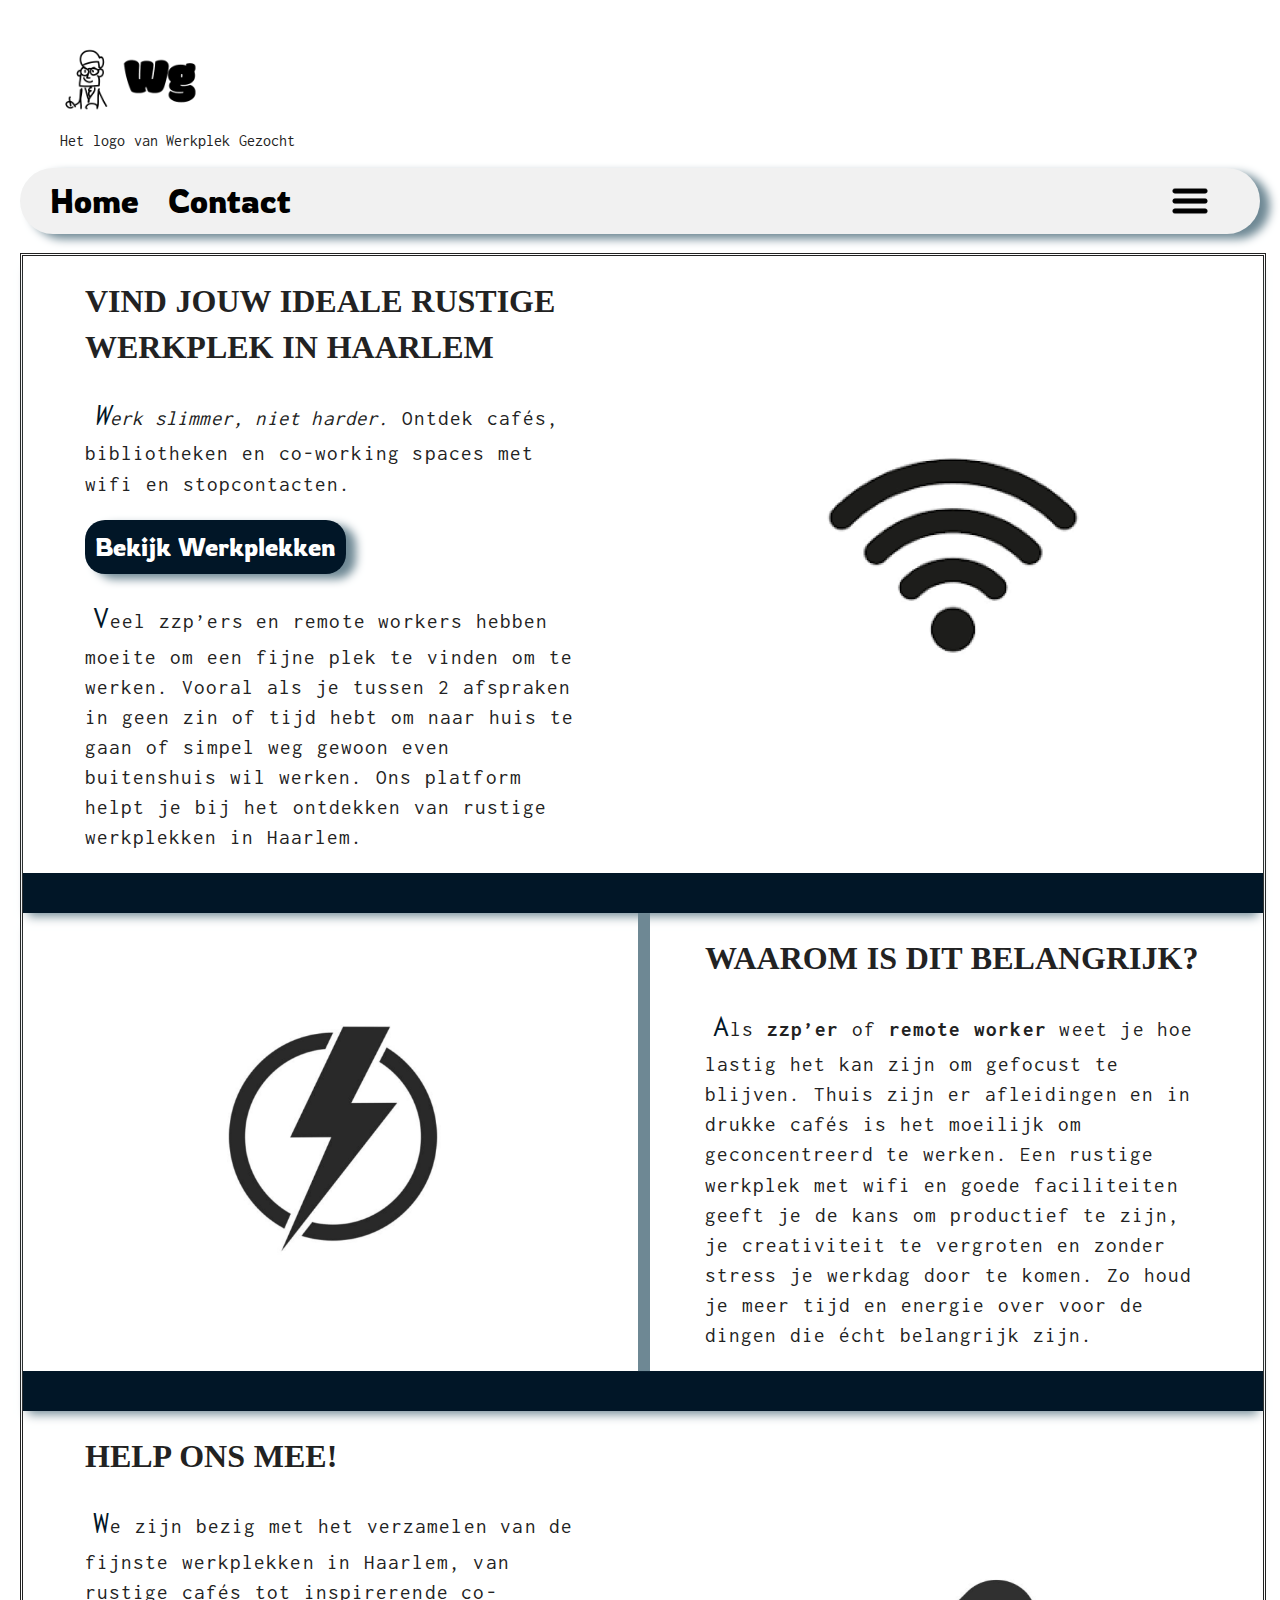
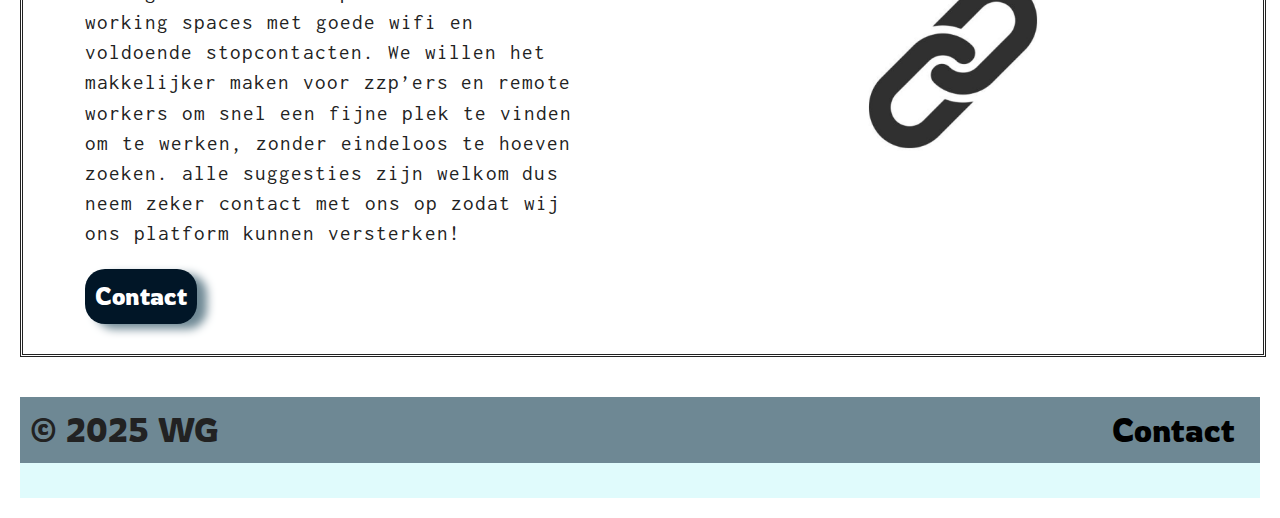
<file: assessment2324/index.html>
<!doctype html>
<html lang="nl">
<head>
  <meta charset="utf-8">
  <meta name="viewport" content="width=device-width, initial-scale=1">
  <title>Werkplek Gezocht HA</title>
  <link rel="icon" href="img/favicon.png">
  <link rel="preconnect" href="https://fonts.gstatic.com" crossorigin>
  <link href="https://fonts.googleapis.com/css2?family=Inconsolata&family=Permanent+Marker&family=Rowdies:wght@400;700&display=swap" rel="stylesheet">
  <link rel="stylesheet" type="text/css" href="css/style.css">
  <meta name="author" content="Kyano Hendriks">
  <meta name="description" content="Vind rustige werkplekken in Haarlem met wifi, stopcontacten en sfeer. Voor zzp'ers en remote workers.">
  <meta name="keywords" content="werkplek, Haarlem, zzp, wifi, coworking">

</head>
<body>
  <figure id="hp">
  <img src="img/Home.png" alt="Homepagina icoon" class="logo" title="Homepagina">
  <figcaption>Het logo van Werkplek Gezocht</figcaption>
</figure>

  <header>
    <nav>
    <a href="index.html"><img id="hd" class="logoP" alt="Homepagina icoon" src="img/Home.png" title="Homepagina"></img></a>
    <a id="hp" href="index.html">Home</a>
    <a id="hp" href="contact.html">Contact</a>
    </nav>
      <button onclick="showmenu()" id="navbutton">
        <img class="menubutton" src="img/hamburger.png" alt="Menu" title="Menu">
      </button>

  </header>

    <ul id="menu" class="menu">
      <li id="hd"><a href="index.html">Home</a></li>
      <li><a href="wvlw.html">Werkplekken voor laptop en wifi</a></li>
      <li><a href="wmza.html">Werkplekken met andere zzp'ers</a></li>
      <li><a href="wmv.html">Werkplekken met voorzieningen</a></li>
      <li><a href="zegwv.html">Zelf een goede werkplek vinden</a></li>
      <li id="hd"><a href="contact.html">Contact</a></li>
    </ul>
     <ul id="menu2" class="menu">
      <li><a href="wvlw.html">Werkplekken voor laptop en wifi</a></li>
      <li><a href="wmza.html">Werkplekken met andere zzp'ers</a></li>
      <li><a href="wmv.html">Werkplekken met voorzieningen</a></li>
    </ul>

  <main role="main">
    <section class="borderbottom">
    <article><h1>Vind jouw ideale rustige werkplek in Haarlem</h1> <p><em>Werk slimmer, niet harder.</em> Ontdek cafés, bibliotheken en co-working spaces met wifi en stopcontacten.</p> <button id="werkbutton" class="homepagebuttons" onclick="showmenu2()">Bekijk Werkplekken</button> <p>Veel zzp’ers en remote workers hebben moeite om een fijne plek te vinden om te werken. Vooral als je tussen 2 afspraken in geen zin of tijd hebt om naar huis te gaan of simpel weg gewoon even buitenshuis wil werken. Ons platform helpt je bij het ontdekken van rustige werkplekken in Haarlem.</p></article>
    <section id="hd" class="borderbottom"></section>
    <aside><img src="img/img1.png" alt="Wifi img" class="images" title="IMG1"></aside>
    </section>

    <section class="borderbottom"id="Sline">
    <aside id="hp"><img src="img/img2.png" alt="Stroom img" class="images" title="IMG2"></aside>
    
    <article><h1>waarom is dit belangrijk?</h1><p>Als <strong>zzp’er</strong> of <strong>remote worker</strong> weet je hoe lastig het kan zijn om gefocust te blijven. Thuis zijn er afleidingen en in drukke cafés is het moeilijk om geconcentreerd te werken. Een rustige werkplek met wifi en goede faciliteiten geeft je de kans om productief te zijn, je creativiteit te vergroten en zonder stress je werkdag door te komen. Zo houd je meer tijd en energie over voor de dingen die écht belangrijk zijn.</p> </article>
    <section id="hd" class="borderbottom"></section>
    <aside id="hd"><img src="img/img2.png" alt="Stroom img" class="images" title="IMG2"></aside>
    </section>
    <section>
    <article><h1>Help ons mee!</h1><p> We zijn bezig met het verzamelen van de fijnste werkplekken in Haarlem, van rustige cafés tot inspirerende co-working spaces met goede wifi en voldoende stopcontacten. We willen het makkelijker maken voor zzp’ers en remote workers om snel een fijne plek te vinden om te werken, zonder eindeloos te hoeven zoeken. alle suggesties zijn welkom dus neem zeker contact met ons op zodat wij ons platform kunnen versterken!</p> <a href="contact.html" ><button class="homepagebuttons">Contact</button></a> </article>
    <aside id="hp"><img src="img/img3.png" alt="Connect img" class="images" title="IMG3"></aside>
    </section>
    
  </main>

  <footer>
    <a>&copy; 2025 WG </a>
    <a id="hp" href="contact.html" class="contactfooter">Contact</a>
  </footer>
</body>
</html>

<script>
  const menu = document.getElementById('menu');
  const menu2 = document.getElementById('menu2');
  
  function showmenu() { 
    menu.classList.toggle('visible'); 
    menu2.classList.remove('visible');
  }
  function showmenu2() {
     menu.classList.remove('visible'); 
    menu2.classList.toggle('visible'); 
  }

   document.addEventListener('click', function(event) {
    const click = navbutton.contains(event.target);
    const click2 = werkbutton.contains(event.target);

    if (!click) {
      menu.classList.remove('visible');
      
    }
    if (!click2) {
      menu2.classList.remove('visible');
    }
  });
</script>
</file>
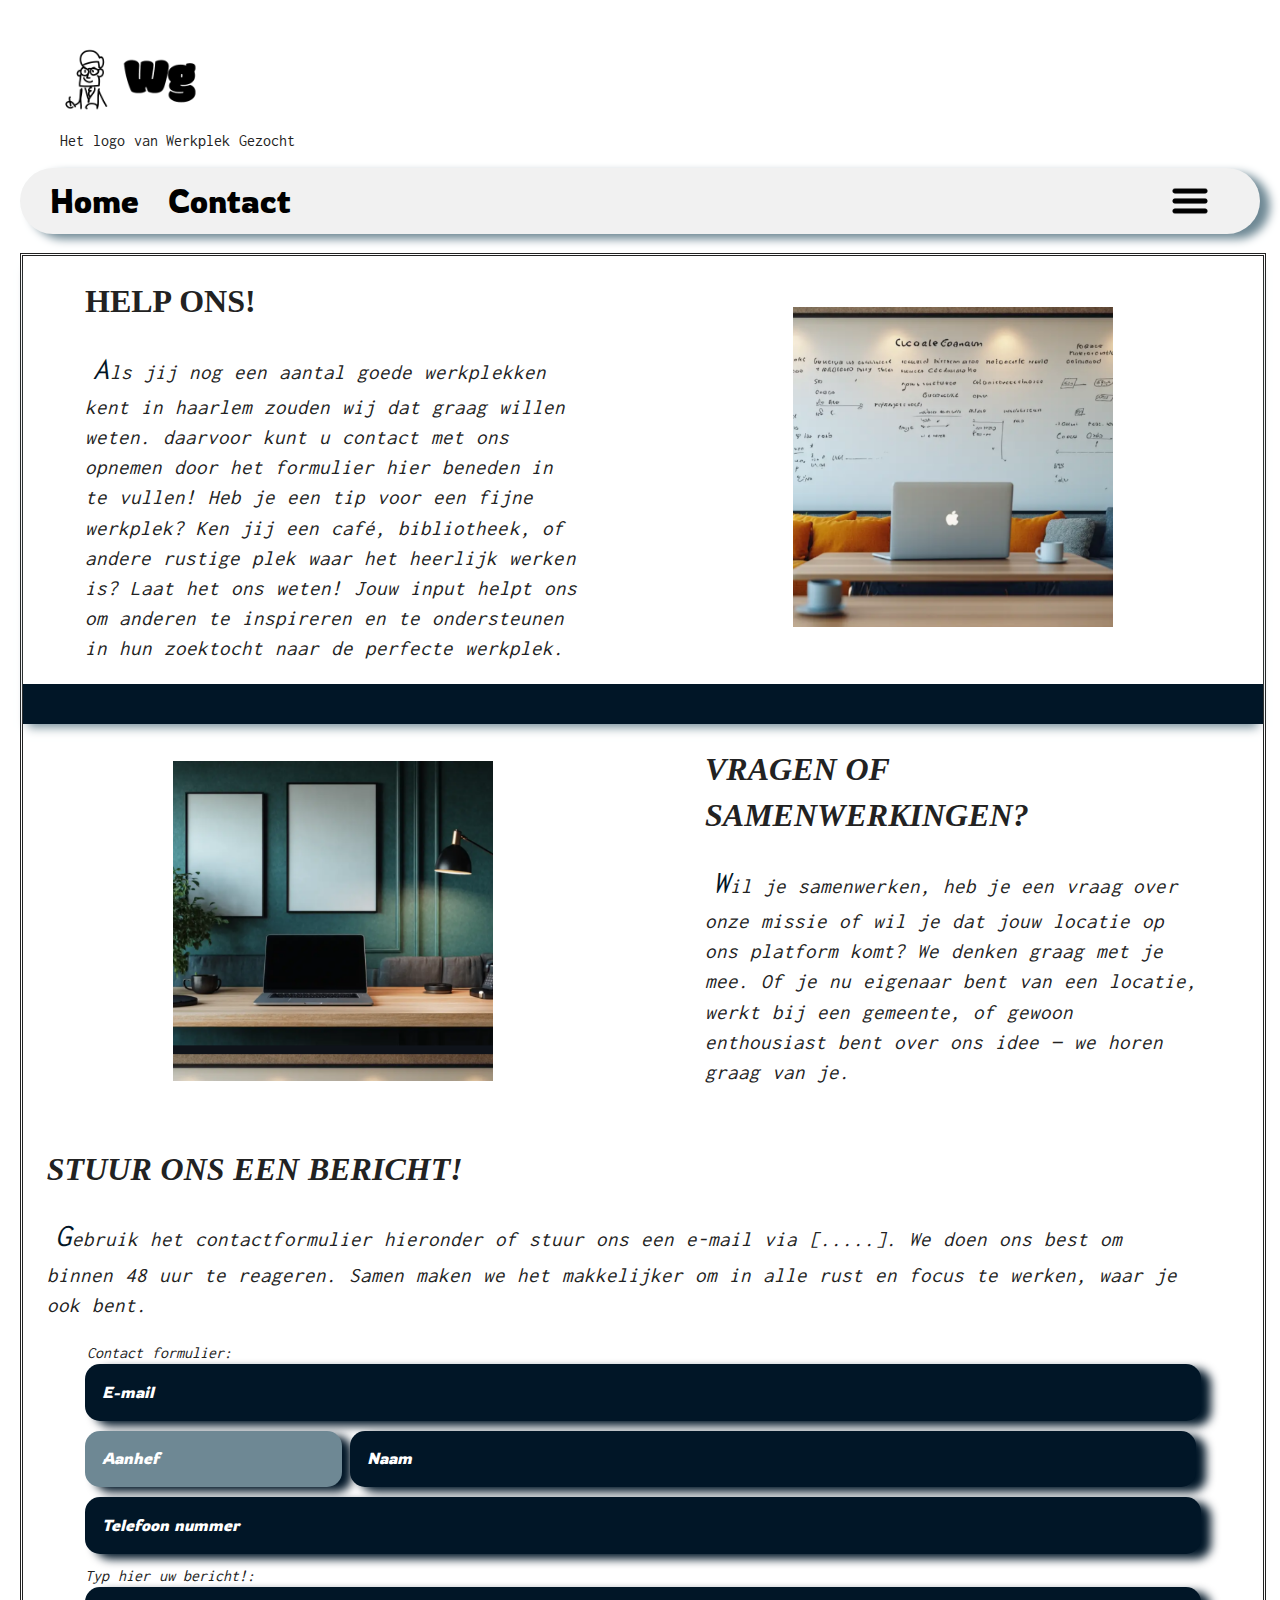
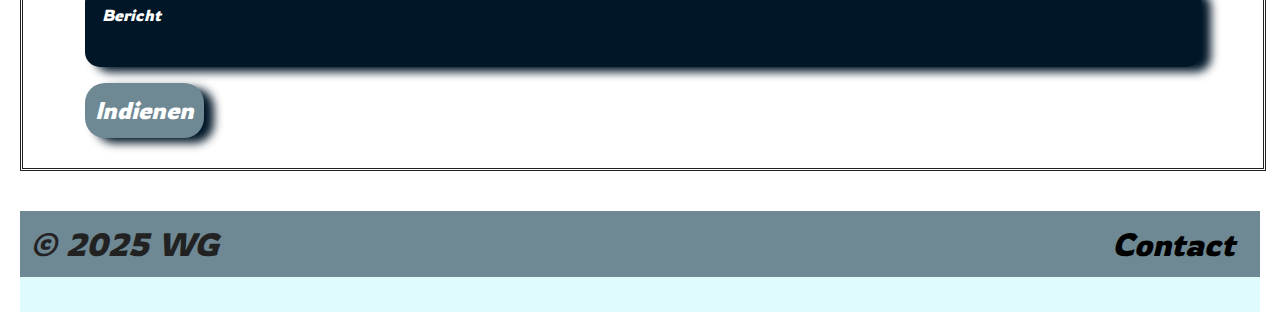
<file: assessment2324/contact.html>
<!doctype html>
<html lang="nl">
<head>
  <meta charset="utf-8">
  <meta name="viewport" content="width=device-width, initial-scale=1">
  <title>Werkplek Gezocht HA</title>
  <link rel="icon" href="img/favicon.png">
  <link rel="preconnect" href="https://fonts.gstatic.com" crossorigin>
  <link href="https://fonts.googleapis.com/css2?family=Inconsolata&family=Permanent+Marker&family=Rowdies:wght@400;700&display=swap" rel="stylesheet">
  <link rel="stylesheet" type="text/css" href="css/style.css">
  <meta name="author" content="Kyano Hendriks">
  <meta name="description" content="Vind rustige werkplekken in Haarlem met wifi, stopcontacten en sfeer. Voor zzp'ers en remote workers.">
  <meta name="keywords" content="werkplek, Haarlem, zzp, wifi, coworking">

</head>
<body>
  <figure id="hp">
  <img src="img/Home.png" alt="Homepagina icoon" class="logo" title="Homepagina">
  <figcaption>Het logo van Werkplek Gezocht</figcaption>
</figure>

  <header>
    <nav>
    <a href="index.html"><img id="hd" class="logoP" alt="Homepagina icoon" src="img/Home.png" title="Homepagina"></img></a>
    <a id="hp" href="index.html">Home</a>
    <a id="hp" href="contact.html">Contact</a>
    </nav>
      <button onclick="showmenu()" id="navbutton">
        <img class="menubutton" src="img/hamburger.png" alt="Menu" title="Menu">
      </button>

  </header>

     <ul id="menu" class="menu">
      <li id="hd"><a href="index.html">Home</a></li>
      <li><a href="wvlw.html">Werkplekken voor laptop en wifi</a></li>
      <li><a href="wmza.html">Werkplekken met andere zzp'ers</a></li>
      <li><a href="wmv.html">Werkplekken met voorzieningen</a></li>
      <li><a href="zegwv.html">Zelf een goede werkplek vinden</a></li>
      <li id="hd"><a href="contact.html">Contact</a></li>
    </ul>

  <main role="main">
    <section class="borderbottom">
    <article><h1>Help ons!</h1> <p><em>Als jij nog een aantal goede werkplekken kent in haarlem zouden wij dat graag willen weten. daarvoor kunt u contact met ons opnemen door het formulier hier beneden in te vullen! Heb je een tip voor een fijne werkplek? Ken jij een café, bibliotheek, of andere rustige plek waar het heerlijk werken is? Laat het ons weten! Jouw input helpt ons om anderen te inspireren en te ondersteunen in hun zoektocht naar de perfecte werkplek.</p></article>
    <section id="hd" class="borderbottom"></section>
    <aside id="hp"><img src="img/img4.png" alt="Laptop img1" class="images" title="IMG4"></aside>
    </section>

    <section>
    <aside id="hp"><img src="img/img5.png" alt="laptop img2" class="images" title="IMG5"></aside>
    
    <article><h1>Vragen of samenwerkingen?</h1><p>Wil je samenwerken, heb je een vraag over onze missie of wil je dat jouw locatie op ons platform komt? We denken graag met je mee. Of je nu eigenaar bent van een locatie, werkt bij een gemeente, of gewoon enthousiast bent over ons idee — we horen graag van je.</p> </article>
    <section id="hd" class="borderbottom"></section>
    <aside id="hd"><img src="img/img5.png" alt="Stroom img" class="images" title="IMG2"></aside>
    </section>
    <section id="nogrid">
    <article class="form" id="nogrid"><h1>Stuur ons een bericht!</h1><p> Gebruik het contactformulier hieronder of stuur ons een e-mail via [.....]. We doen ons best om binnen 48 uur te reageren. Samen maken we het makkelijker om in alle rust en focus te werken, waar je ook bent.</article>
    </section>
     <form>
      <legend>Contact formulier:</legend>
      <input type="email" name="email" placeholder="E-mail"  id="">
      <input id="aanhef" type="text" name="aanhef" placeholder="Aanhef">
      <input class="naaminput" type="text" name="naam" placeholder="Naam" id="naam">
      <input type="number" name="nummer" placeholder="Telefoon nummer">
      <label for="bericht">Typ hier uw bericht!:</label><br>
      <textarea type="text" name="bericht" placeholder="Bericht" id="bericht"></textarea>
      <button class="indienen" type="submit">Indienen</button>
     </form>
    
  </main>

  <footer>
    <a>&copy; 2025 WG </a>
    <a id="hp" href="contact.html" class="contactfooter">Contact</a>
  </footer>
</body>
</html>

<script>
  const menu = document.getElementById('menu');
  const menu2 = document.getElementById('menu2');
  
  function showmenu() { 
    menu.classList.toggle('visible'); 
    menu2.classList.remove('visible');
  }
  function showmenu2() {
     menu.classList.remove('visible'); 
    menu2.classList.toggle('visible'); 
  }

   document.addEventListener('click', function(event) {
    const click = navbutton.contains(event.target);
    const click2 = werkbutton.contains(event.target);

    if (!click) {
      menu.classList.remove('visible');
      
    }
    if (!click2) {
      menu2.classList.remove('visible');
    }
  });
</script>
</file>
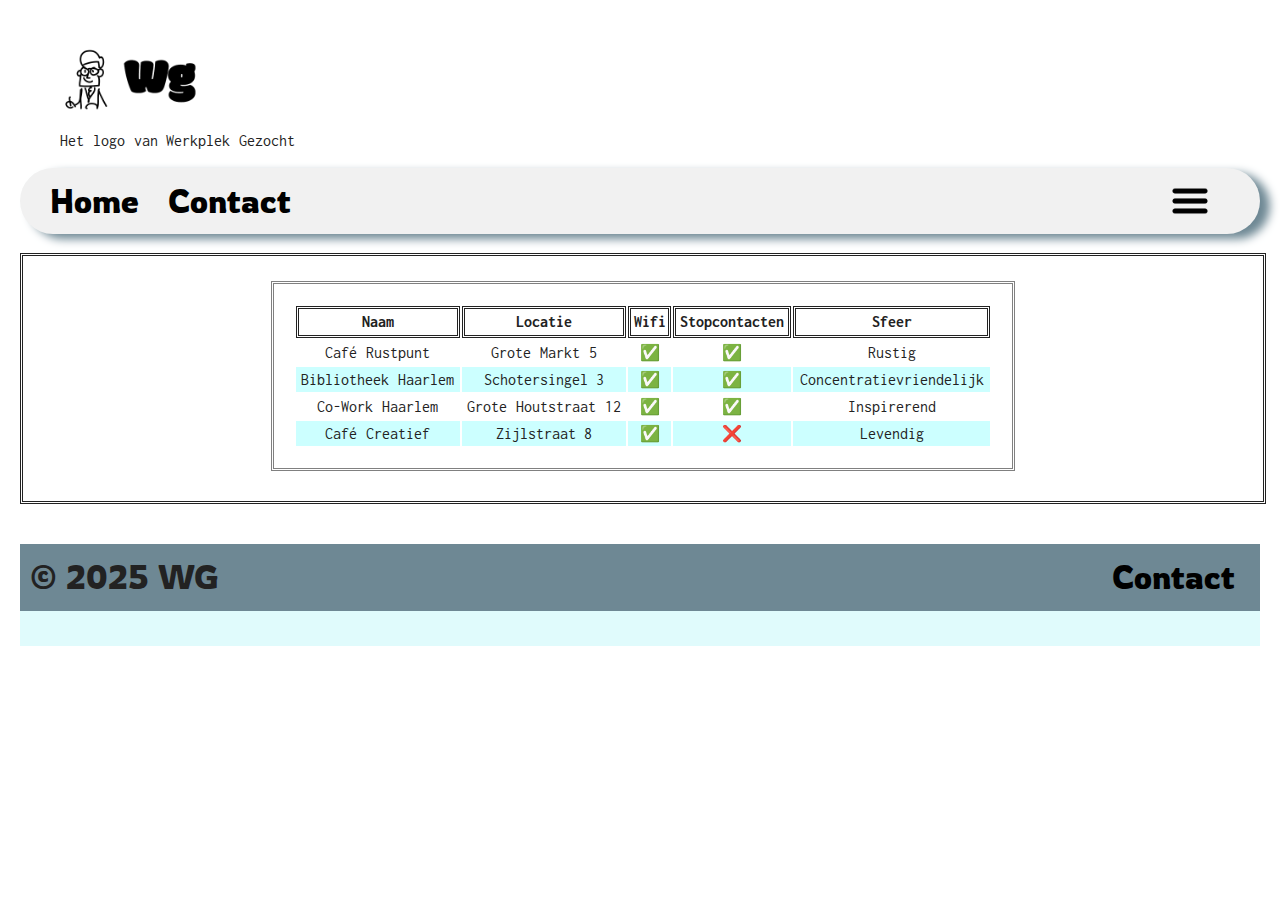
<file: assessment2324/tabel.html>
<!doctype html>
<html lang="nl">
<head>
  <meta charset="utf-8">
  <meta name="viewport" content="width=device-width, initial-scale=1">
  <title>Werkplek Gezocht HA</title>
  <link rel="icon" href="img/favicon.png">
  <link rel="preconnect" href="https://fonts.gstatic.com" crossorigin>
  <link href="https://fonts.googleapis.com/css2?family=Inconsolata&family=Permanent+Marker&family=Rowdies:wght@400;700&display=swap" rel="stylesheet">
  <link rel="stylesheet" type="text/css" href="css/style.css">
  <meta name="author" content="Kyano Hendriks">
  <meta name="description" content="Vind rustige werkplekken in Haarlem met wifi, stopcontacten en sfeer. Voor zzp'ers en remote workers.">
  <meta name="keywords" content="werkplek, Haarlem, zzp, wifi, coworking">

</head>
<body>
  <figure id="hp">
  <img src="img/Home.png" alt="Homepagina icoon" class="logo" title="Homepagina">
  <figcaption>Het logo van Werkplek Gezocht</figcaption>
</figure>

  <header>
    <nav>
    <a href=""><img id="hd" class="logoP" alt="Homepagina icoon" src="img/Home.png" title="Homepagina"></img></a>
    <a id="hp" href="">Home</a>
    <a id="hp" href="">Contact</a>
    </nav>
      <button onclick="showmenu()" id="navbutton">
        <img class="menubutton" src="img/hamburger.png" alt="Menu" title="Menu">
      </button>

  </header>


  <main role="main">
    <table>
    <thead>
      <tr>
        <th>Naam</th>
        <th>Locatie</th>
        <th>Wifi</th>
        <th>Stopcontacten</th>
        <th>Sfeer</th>
      </tr>
    </thead>
    <tbody>
      <tr>
        <td>Café Rustpunt</td>
        <td>Grote Markt 5</td>
        <td>✅</td>
        <td>✅</td>
        <td>Rustig</td>
      </tr>
      <tr>
        <td>Bibliotheek Haarlem</td>
        <td>Schotersingel 3</td>
        <td>✅</td>
        <td>✅</td>
        <td>Concentratievriendelijk</td>
      </tr>
      <tr>
        <td>Co-Work Haarlem</td>
        <td>Grote Houtstraat 12</td>
        <td>✅</td>
        <td>✅</td>
        <td>Inspirerend</td>
      </tr>
      <tr>
        <td>Café Creatief</td>
        <td>Zijlstraat 8</td>
        <td>✅</td>
        <td>❌</td>
        <td>Levendig</td>
      </tr>
      </tbody>
      </table>
  </main>

  <footer>
    <a>&copy; 2025 WG </a>
    <a id="hp" href="" class="contactfooter">Contact</a>
  </footer>
</body>
</html>
</file>
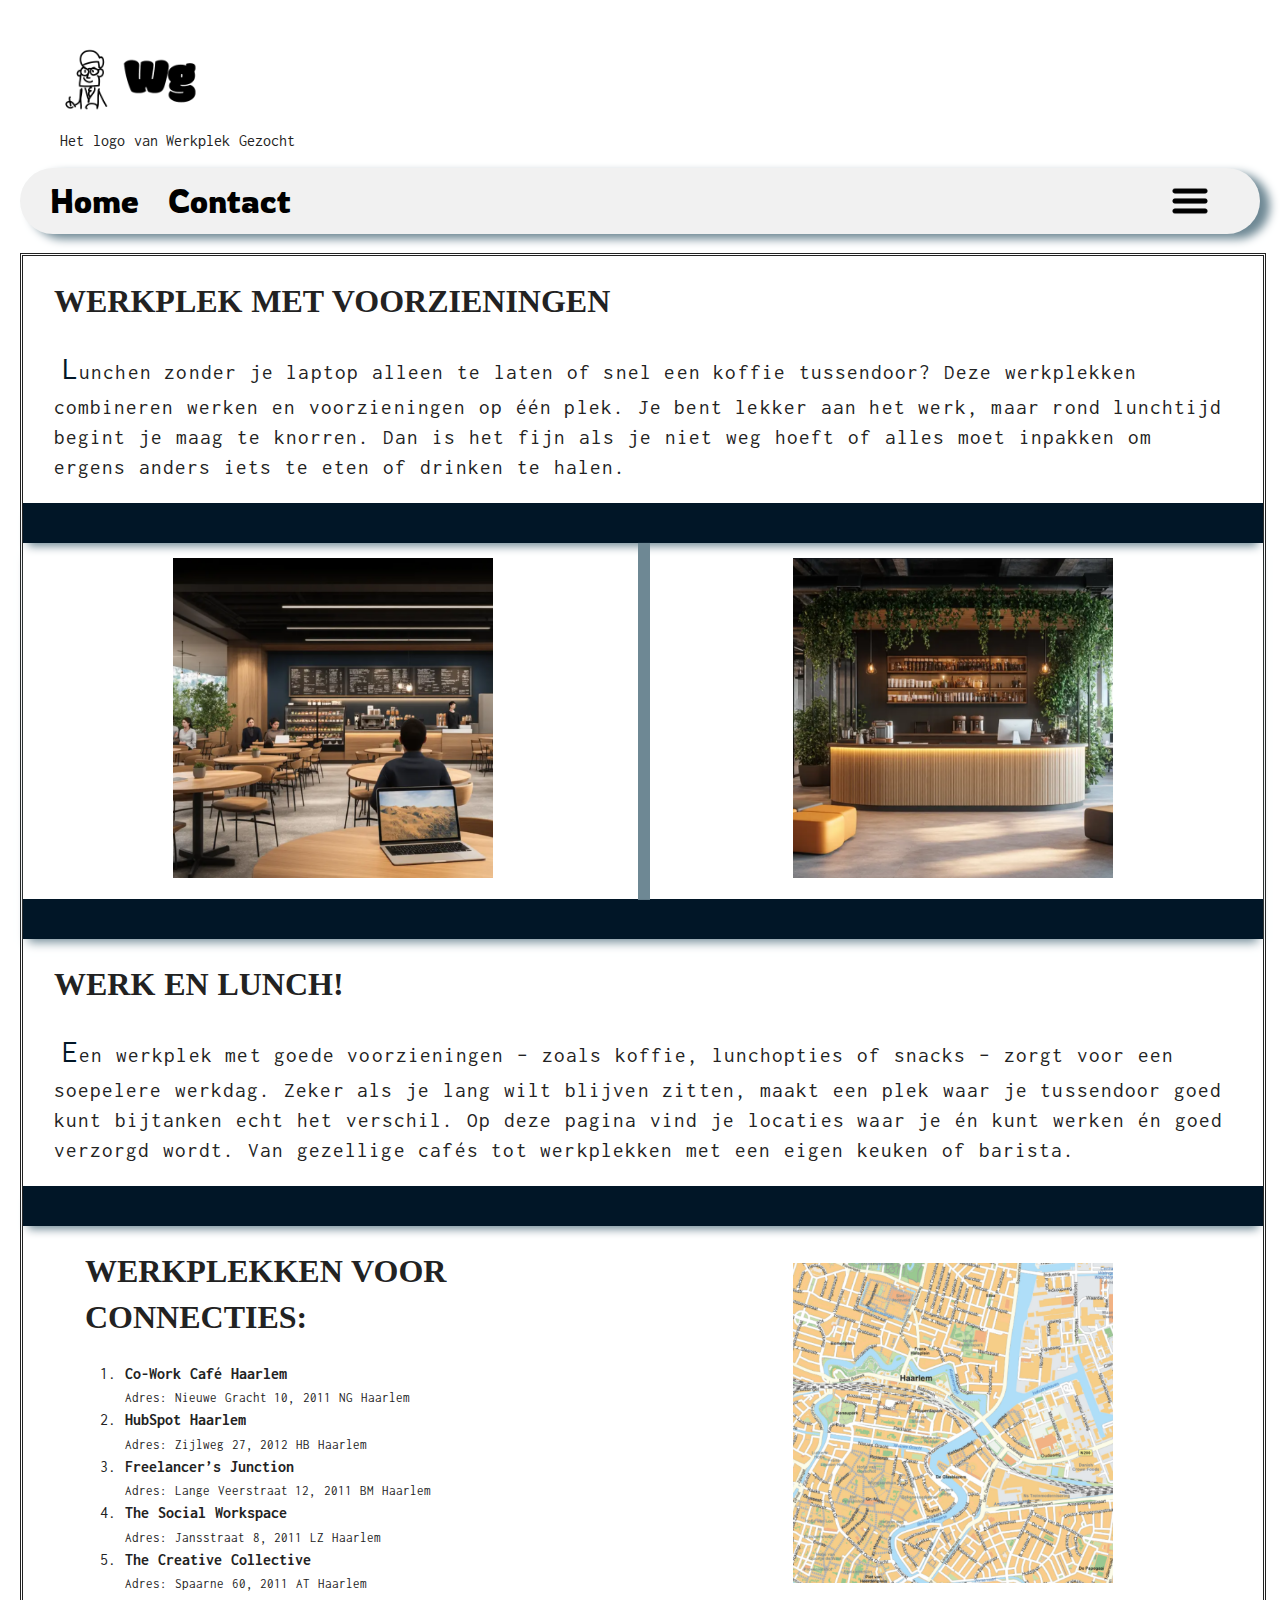
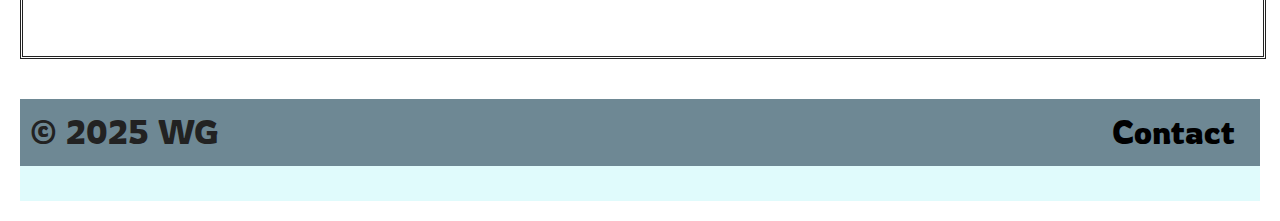
<file: assessment2324/wmv.html>
<!doctype html>
<html lang="nl">
<head>
  <meta charset="utf-8">
  <meta name="viewport" content="width=device-width, initial-scale=1">
  <title>Werkplek Gezocht HA</title>
  <link rel="icon" href="img/favicon.png">
  <link rel="preconnect" href="https://fonts.gstatic.com" crossorigin>
  <link href="https://fonts.googleapis.com/css2?family=Inconsolata&family=Permanent+Marker&family=Rowdies:wght@400;700&display=swap" rel="stylesheet">
  <link rel="stylesheet" type="text/css" href="css/style.css">
  <meta name="author" content="Kyano Hendriks">
  <meta name="description" content="Vind rustige werkplekken in Haarlem met wifi, stopcontacten en sfeer. Voor zzp'ers en remote workers.">
  <meta name="keywords" content="werkplek, Haarlem, zzp, wifi, coworking">

</head>
<body>
  <figure id="hp">
  <img src="img/Home.png" alt="Homepagina icoon" class="logo" title="Homepagina">
  <figcaption>Het logo van Werkplek Gezocht</figcaption>
</figure>

  <header>
    <nav>
    <a href="index.html"><img id="hd" class="logoP" alt="Homepagina icoon" src="img/Home.png" title="Homepagina"></img></a>
    <a id="hp" href="index.html">Home</a>
    <a id="hp" href="contact.html">Contact</a>
    </nav>
      <button onclick="showmenu()" id="navbutton">
        <img class="menubutton" src="img/hamburger.png" alt="Menu" title="Menu">
      </button>

  </header>

    <ul id="menu" class="menu">
      <li id="hd"><a href="index.html">Home</a></li>
      <li><a href="wvlw.html">Werkplekken voor laptop en wifi</a></li>
      <li><a href="wmza.html">Werkplekken met andere zzp'ers</a></li>
      <li><a href="wmv.html">Werkplekken met voorzieningen</a></li>
      <li><a href="zegwv.html">Zelf een goede werkplek vinden</a></li>
      <li id="hd"><a href="contact.html">Contact</a></li>
    </ul>

  <main role="main">
    <article class="article2"><h1>Werkplek met voorzieningen</h1><p>Lunchen zonder je laptop alleen te laten of snel een koffie tussendoor? Deze werkplekken combineren werken en voorzieningen op één plek. Je bent lekker aan het werk, maar rond lunchtijd begint je maag te knorren. Dan is het fijn als je niet weg hoeft of alles moet inpakken om ergens anders iets te eten of drinken te halen.</p></article>
    <section id="hp" class="borderbottom"></section>
    
    <section class="borderbottom"id="Sline">
    <aside id="hp"><img src="img/img11.png" alt="werkplek img1" class="images" title="IMG11"></aside>
    <aside id="hp"><img src="img/img12.png" alt="werkplek img2" class="images" title="IMG12"></aside>
    </section>
    <article class="article2"><h1>Werk en lunch!</h1><p>Een werkplek met goede voorzieningen – zoals koffie, lunchopties of snacks – zorgt voor een soepelere werkdag. Zeker als je lang wilt blijven zitten, maakt een plek waar je tussendoor goed kunt bijtanken echt het verschil. Op deze pagina vind je locaties waar je én kunt werken én goed verzorgd wordt. Van gezellige cafés tot werkplekken met een eigen keuken of barista.</p></article>
    <section><aside id="hd"><img src="img/img11.png" alt="werkplek img1" class="images" title="IMG11"></aside></section>
    <section class="borderbottom"></section>
    <section id="hp">
    <article ><h1>Werkplekken voor connecties:</h1>

        <ol>
         <li>
          <strong>Co-Work Café Haarlem</strong><br>
         <small>Adres: Nieuwe Gracht 10, 2011 NG Haarlem</small>
         </li>
         <li>
         <strong>HubSpot Haarlem</strong><br>
         <small>Adres: Zijlweg 27, 2012 HB Haarlem</small>
        </li>
         <li>
          <strong>Freelancer’s Junction</strong><br>
         <small>Adres: Lange Veerstraat 12, 2011 BM Haarlem</small>
          </li>
        <li>
          <strong>The Social Workspace</strong><br>
          <small>Adres: Jansstraat 8, 2011 LZ Haarlem</small>
         </li>
         <li>
           <strong>The Creative Collective</strong><br>
           <small>Adres: Spaarne 60, 2011 AT Haarlem</small>
         </li>
        </ol>

    
    </article>
    <aside><img src="img/img8.png" alt="kaart img" class="images" title="IMG8"></aside>
    </section>

 <section id="hd" class="borderbottom">
    <article id="aligncenter" ><h1>Werkplekken voor connecties:</h1>

        <ol id="aligncenter">
         <li>
          <strong>Co-Work Café Haarlem</strong><br>
         <small>Adres: Nieuwe Gracht 10, 2011 NG Haarlem</small>
         </li>
         <li>
         <strong>HubSpot Haarlem</strong><br>
         <small>Adres: Zijlweg 27, 2012 HB Haarlem</small>
        </li>
         <li>
          <strong>Freelancer’s Junction</strong><br>
         <small>Adres: Lange Veerstraat 12, 2011 BM Haarlem</small>
          </li>
        <li>
          <strong>The Social Workspace</strong><br>
          <small>Adres: Jansstraat 8, 2011 LZ Haarlem</small>
         </li>
         <li>
           <strong>The Creative Collective</strong><br>
           <small>Adres: Spaarne 60, 2011 AT Haarlem</small>
         </li>
        </ol>

    </article>
     <aside id="hd"><img src="img/img8.png" alt="kaart img" class="images" title="IMG8"></aside>
    </section>
    <section>
    </section>
  </main>

  <footer>
    <a>&copy; 2025 WG </a>
    <a id="hp" href="contact.html" class="contactfooter">Contact</a>
  </footer>
</body>
</html>

<script>
  const menu = document.getElementById('menu');
  const menu2 = document.getElementById('menu2');
  
  function showmenu() { 
    menu.classList.toggle('visible'); 
    menu2.classList.remove('visible');
  }
  function showmenu2() {
     menu.classList.remove('visible'); 
    menu2.classList.toggle('visible'); 
  }

   document.addEventListener('click', function(event) {
    const click = navbutton.contains(event.target);
    const click2 = werkbutton.contains(event.target);

    if (!click) {
      menu.classList.remove('visible');
      
    }
    if (!click2) {
      menu2.classList.remove('visible');
    }
  });
</script>
</file>
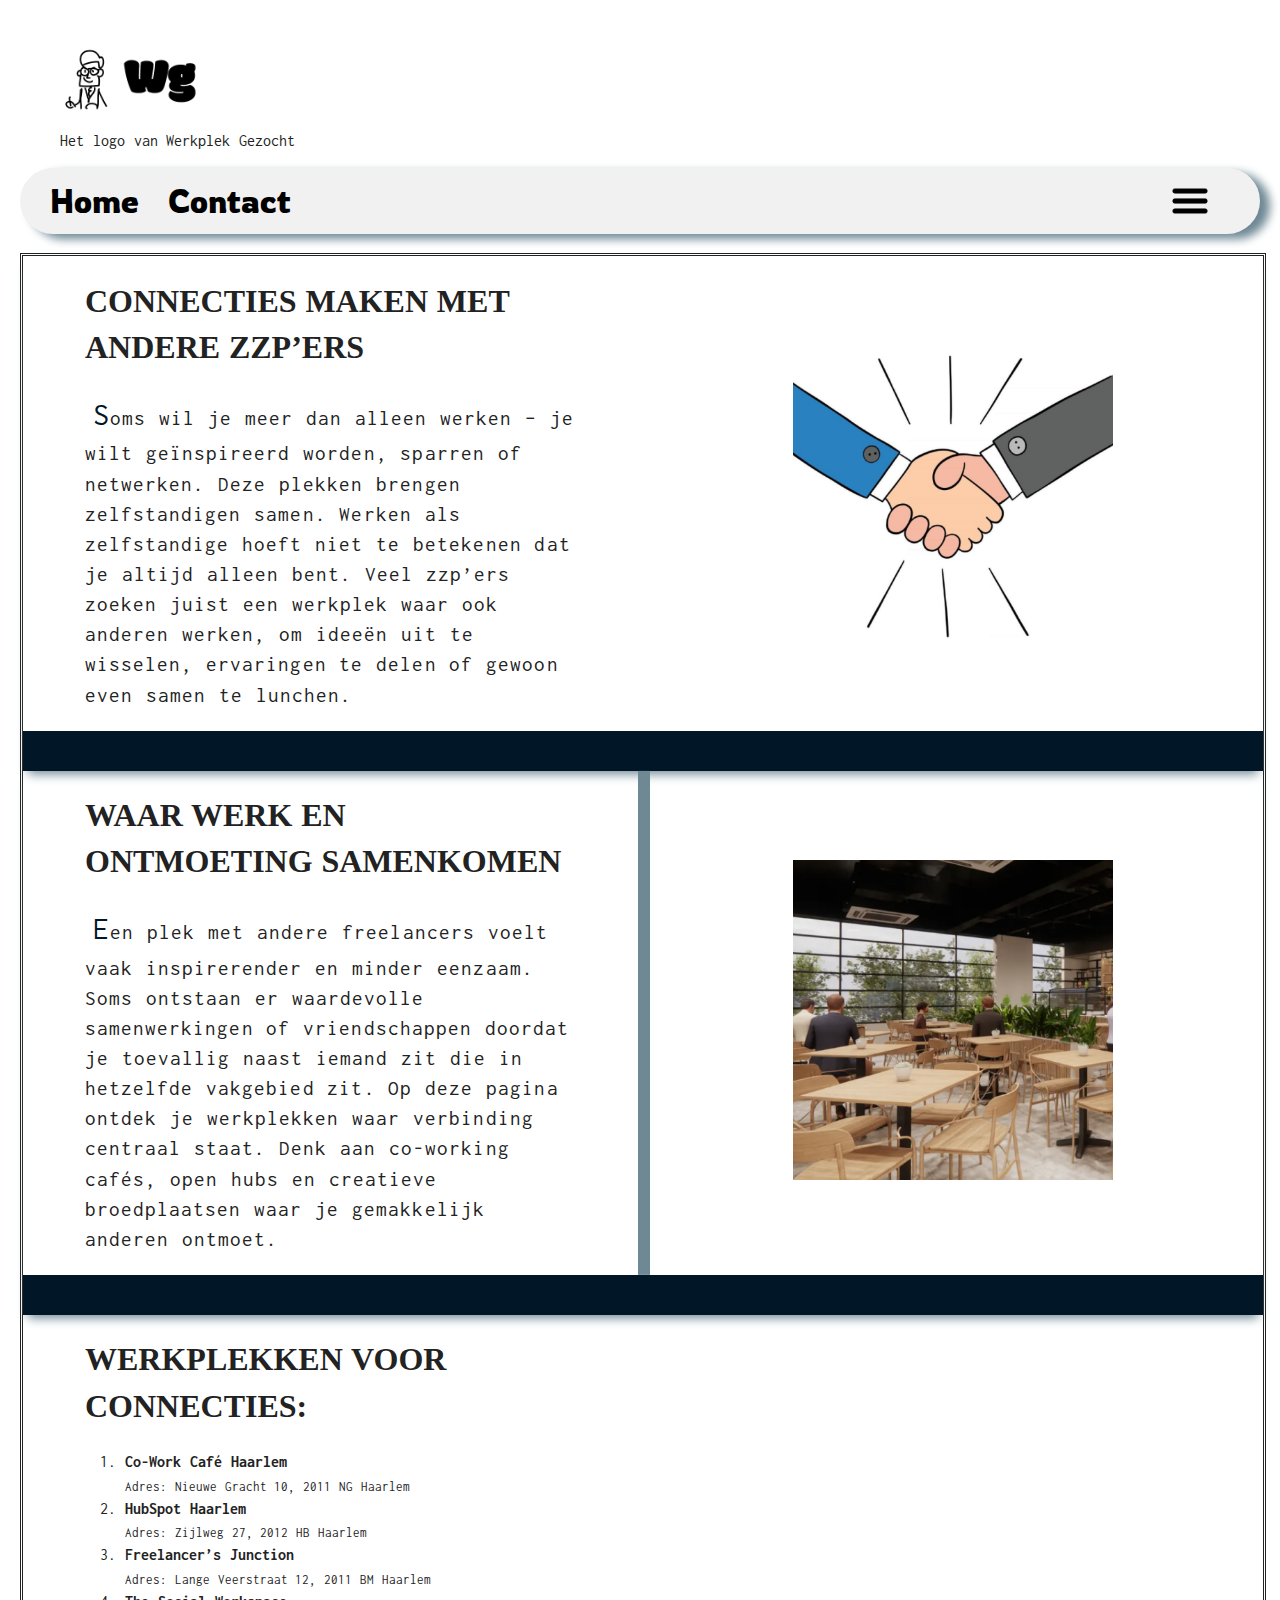
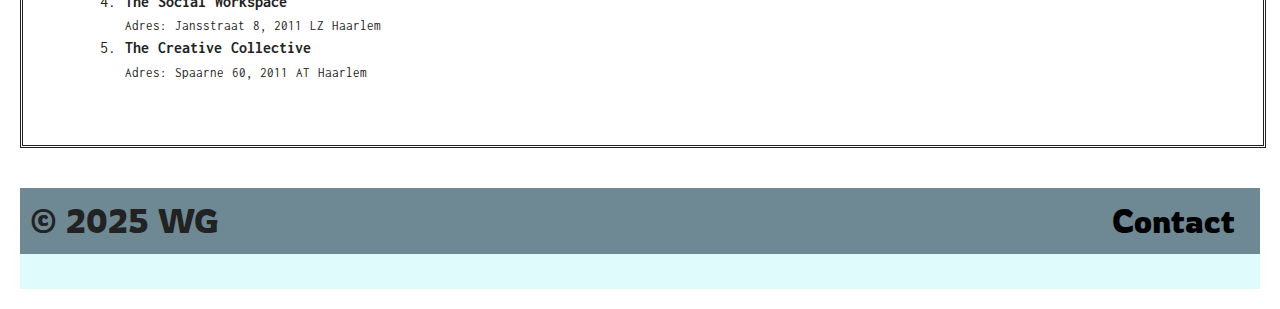
<file: assessment2324/wmza.html>
<!doctype html>
<html lang="nl">
<head>
  <meta charset="utf-8">
  <meta name="viewport" content="width=device-width, initial-scale=1">
  <title>Werkplek Gezocht HA</title>
  <link rel="icon" href="img/favicon.png">
  <link rel="preconnect" href="https://fonts.gstatic.com" crossorigin>
  <link href="https://fonts.googleapis.com/css2?family=Inconsolata&family=Permanent+Marker&family=Rowdies:wght@400;700&display=swap" rel="stylesheet">
  <link rel="stylesheet" type="text/css" href="css/style.css">
  <meta name="author" content="Kyano Hendriks">
  <meta name="description" content="Vind rustige werkplekken in Haarlem met wifi, stopcontacten en sfeer. Voor zzp'ers en remote workers.">
  <meta name="keywords" content="werkplek, Haarlem, zzp, wifi, coworking">

</head>
<body>
  <figure id="hp">
  <img src="img/Home.png" alt="Homepagina icoon" class="logo" title="Homepagina">
  <figcaption>Het logo van Werkplek Gezocht</figcaption>
</figure>

  <header>
    <nav>
    <a href="index.html"><img id="hd" class="logoP" alt="Homepagina icoon" src="img/Home.png" title="Homepagina"></img></a>
    <a id="hp" href="index.html">Home</a>
    <a id="hp" href="contact.html">Contact</a>
    </nav>
      <button onclick="showmenu()" id="navbutton">
        <img class="menubutton" src="img/hamburger.png" alt="Menu" title="Menu">
      </button>

  </header>

    <ul id="menu" class="menu">
      <li id="hd"><a href="index.html">Home</a></li>
      <li><a href="wvlw.html">Werkplekken voor laptop en wifi</a></li>
      <li><a href="wmza.html">Werkplekken met andere zzp'ers</a></li>
      <li><a href="wmv.html">Werkplekken met voorzieningen</a></li>
      <li><a href="zegwv.html">Zelf een goede werkplek vinden</a></li>
      <li id="hd"><a href="contact.html">Contact</a></li>
    </ul>

  <main role="main">
    <section class="borderbottom">
    <aside id="hd"><img src="img/img9.png" alt="Hand img" class="images" title="IMG9"></aside>
    <section id="hd" class="borderbottom"></section>
    <article><h1>Connecties maken met andere zzp’ers</h1><p>Soms wil je meer dan alleen werken – je wilt geïnspireerd worden, sparren of netwerken. Deze plekken brengen zelfstandigen samen. Werken als zelfstandige hoeft niet te betekenen dat je altijd alleen bent. Veel zzp’ers zoeken juist een werkplek waar ook anderen werken, om ideeën uit te wisselen, ervaringen te delen of gewoon even samen te lunchen.</p></article>
    <aside id="hp"><img src="img/img9.png" alt="Hand img" class="images" title="IMG9"></aside>
    </section>

    <section class="borderbottom"id="Sline">
    <article><h1>Waar werk en ontmoeting samenkomen</h1><p>Een plek met andere freelancers voelt vaak inspirerender en minder eenzaam. Soms ontstaan er waardevolle samenwerkingen of vriendschappen doordat je toevallig naast iemand zit die in hetzelfde vakgebied zit. Op deze pagina ontdek je werkplekken waar verbinding centraal staat. Denk aan co-working cafés, open hubs en creatieve broedplaatsen waar je gemakkelijk anderen ontmoet.</p></article>
    <aside id="hp"><img src="img/img10.png" alt="werkplek img" class="images" title="IMG10"></aside>
    </section>

    <section id="hp">
    <article ><h1>Werkplekken voor connecties:</h1>

        <ol>
         <li>
          <strong>Co-Work Café Haarlem</strong><br>
         <small>Adres: Nieuwe Gracht 10, 2011 NG Haarlem</small>
         </li>
         <li>
         <strong>HubSpot Haarlem</strong><br>
         <small>Adres: Zijlweg 27, 2012 HB Haarlem</small>
        </li>
         <li>
          <strong>Freelancer’s Junction</strong><br>
         <small>Adres: Lange Veerstraat 12, 2011 BM Haarlem</small>
          </li>
        <li>
          <strong>The Social Workspace</strong><br>
          <small>Adres: Jansstraat 8, 2011 LZ Haarlem</small>
         </li>
         <li>
           <strong>The Creative Collective</strong><br>
           <small>Adres: Spaarne 60, 2011 AT Haarlem</small>
         </li>
        </ol>

    
    </article>
    <aside id="hd"><img src="img/img10.png" alt="werkplek img" class="images" title="IMG10"></aside>
    </section>

 <section id="hd" class="borderbottom">
    <article ><h1>Werkplekken voor connecties:</h1>

        <ol>
         <li>
          <strong>Co-Work Café Haarlem</strong><br>
         <small>Adres: Nieuwe Gracht 10, 2011 NG Haarlem</small>
         </li>
         <li>
         <strong>HubSpot Haarlem</strong><br>
         <small>Adres: Zijlweg 27, 2012 HB Haarlem</small>
        </li>
         <li>
          <strong>Freelancer’s Junction</strong><br>
         <small>Adres: Lange Veerstraat 12, 2011 BM Haarlem</small>
          </li>
        <li>
          <strong>The Social Workspace</strong><br>
          <small>Adres: Jansstraat 8, 2011 LZ Haarlem</small>
         </li>
         <li>
           <strong>The Creative Collective</strong><br>
           <small>Adres: Spaarne 60, 2011 AT Haarlem</small>
         </li>
        </ol>

    
    </article>
    </section>
    <section>
     <aside id="hd"><img src="img/img10.png" alt="werkplek img" class="images" title="IMG10"></aside>
    </section>
  </main>

  <footer>
    <a>&copy; 2025 WG </a>
    <a id="hp" href="contact.html" class="contactfooter">Contact</a>
  </footer>
</body>
</html>

<script>
  const menu = document.getElementById('menu');
  const menu2 = document.getElementById('menu2');
  
  function showmenu() { 
    menu.classList.toggle('visible'); 
    menu2.classList.remove('visible');
  }
  function showmenu2() {
     menu.classList.remove('visible'); 
    menu2.classList.toggle('visible'); 
  }

   document.addEventListener('click', function(event) {
    const click = navbutton.contains(event.target);
    const click2 = werkbutton.contains(event.target);

    if (!click) {
      menu.classList.remove('visible');
      
    }
    if (!click2) {
      menu2.classList.remove('visible');
    }
  });
</script>
</file>
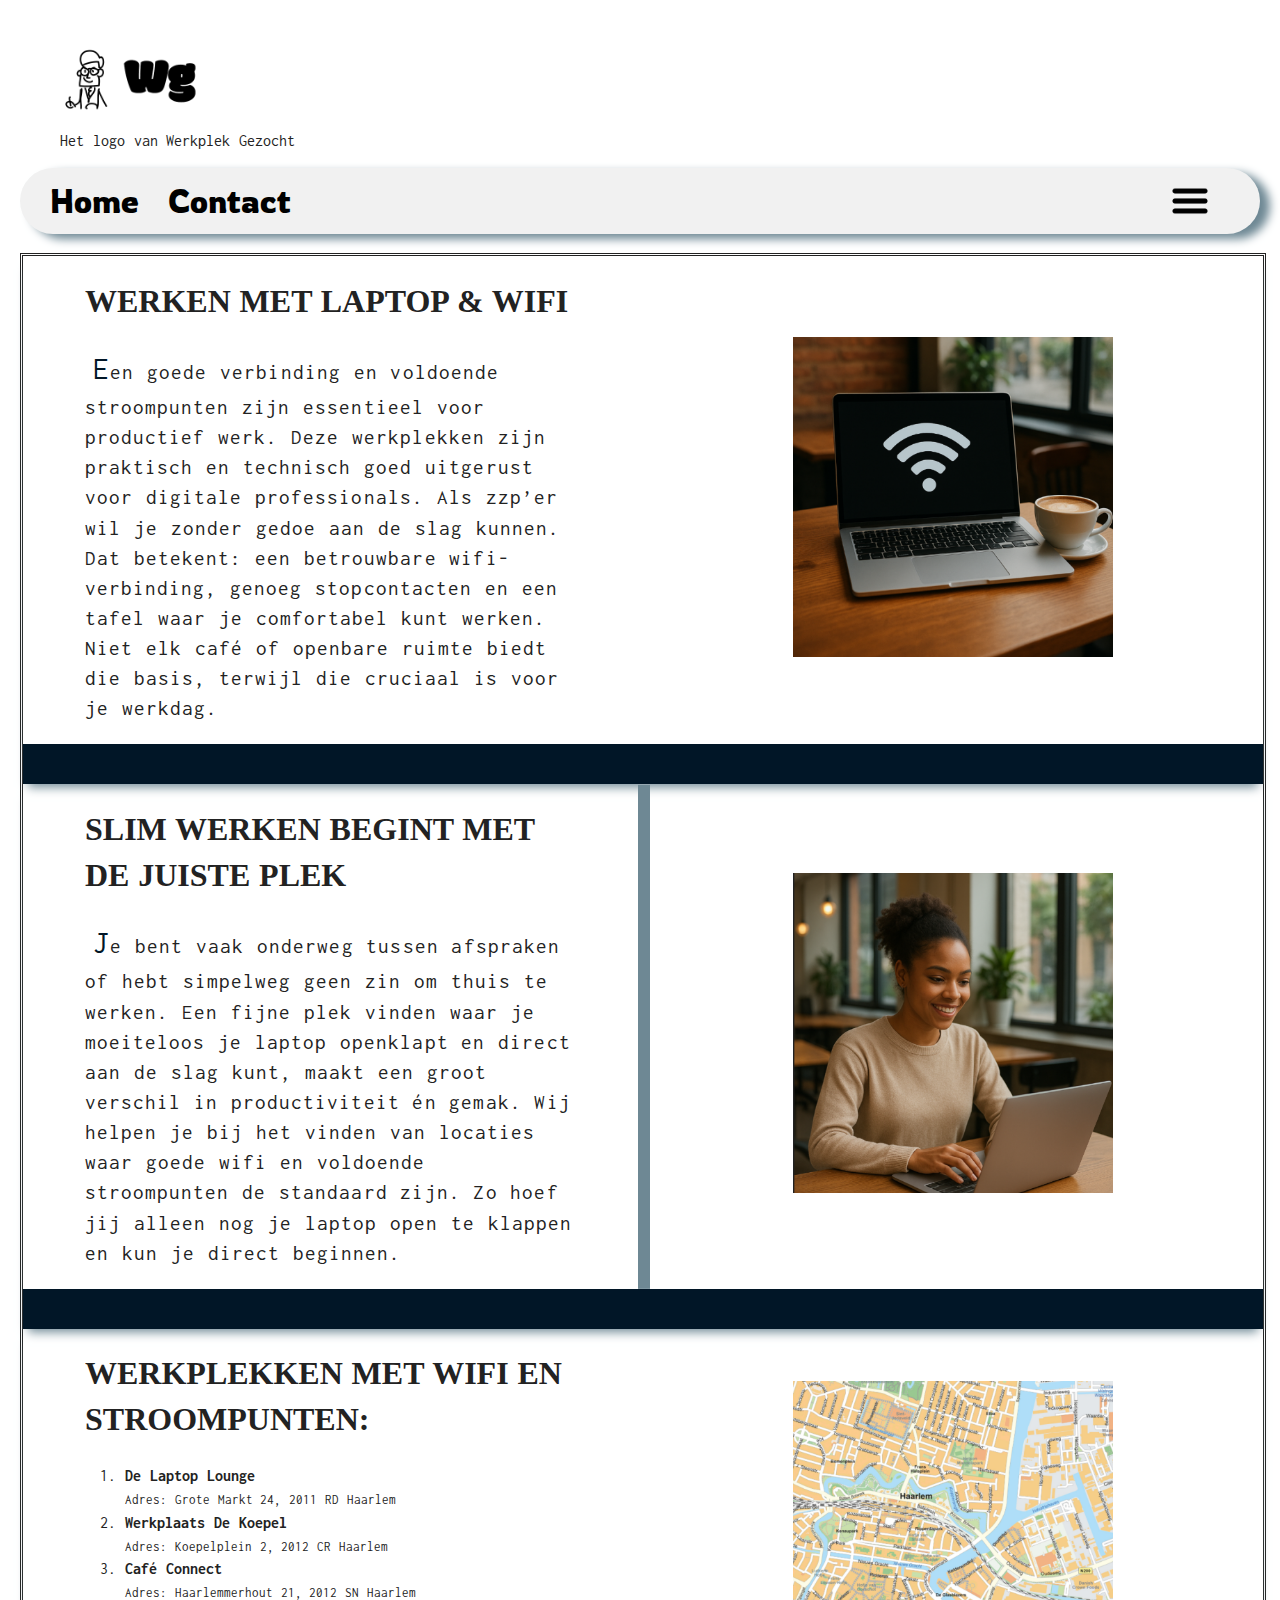
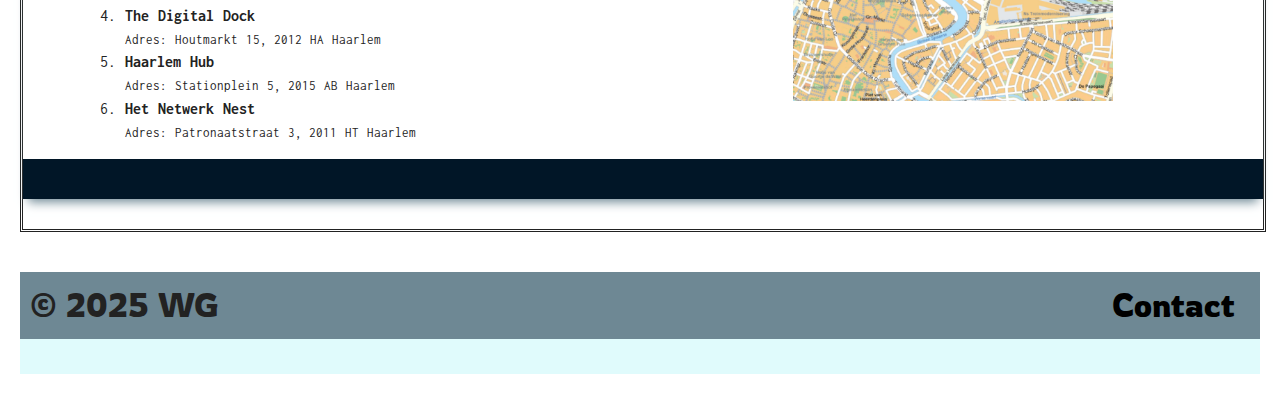
<file: assessment2324/wvlw.html>
<!doctype html>
<html lang="nl">
<head>
  <meta charset="utf-8">
  <meta name="viewport" content="width=device-width, initial-scale=1">
  <title>Werkplek Gezocht HA</title>
  <link rel="icon" href="img/favicon.png">
  <link rel="preconnect" href="https://fonts.gstatic.com" crossorigin>
  <link href="https://fonts.googleapis.com/css2?family=Inconsolata&family=Permanent+Marker&family=Rowdies:wght@400;700&display=swap" rel="stylesheet">
  <link rel="stylesheet" type="text/css" href="css/style.css">
  <meta name="author" content="Kyano Hendriks">
  <meta name="description" content="Vind rustige werkplekken in Haarlem met wifi, stopcontacten en sfeer. Voor zzp'ers en remote workers.">
  <meta name="keywords" content="werkplek, Haarlem, zzp, wifi, coworking">

</head>
<body>
  <figure id="hp">
  <img src="img/Home.png" alt="Homepagina icoon" class="logo" title="Homepagina">
  <figcaption>Het logo van Werkplek Gezocht</figcaption>
</figure>

  <header>
    <nav>
    <a href="index.html"><img id="hd" class="logoP" alt="Homepagina icoon" src="img/Home.png" title="Homepagina"></img></a>
    <a id="hp" href="index.html">Home</a>
    <a id="hp" href="contact.html">Contact</a>
    </nav>
      <button onclick="showmenu()" id="navbutton">
        <img class="menubutton" src="img/hamburger.png" alt="Menu" title="Menu">
      </button>

  </header>

    <ul id="menu" class="menu">
      <li id="hd"><a href="index.html">Home</a></li>
      <li><a href="wvlw.html">Werkplekken voor laptop en wifi</a></li>
      <li><a href="wmza.html">Werkplekken met andere zzp'ers</a></li>
      <li><a href="wmv.html">Werkplekken met voorzieningen</a></li>
      <li><a href="zegwv.html">Zelf een goede werkplek vinden</a></li>
      <li id="hd"><a href="contact.html">Contact</a></li>
    </ul>

  <main role="main">
    <section class="borderbottom">
    <article><h1>Werken met laptop & wifi</h1> <p>Een goede verbinding en voldoende stroompunten zijn essentieel voor productief werk. Deze werkplekken zijn praktisch en technisch goed uitgerust voor digitale professionals. Als zzp’er wil je zonder gedoe aan de slag kunnen. Dat betekent: een betrouwbare wifi-verbinding, genoeg stopcontacten en een tafel waar je comfortabel kunt werken. Niet elk café of openbare ruimte biedt die basis, terwijl die cruciaal is voor je werkdag.</p></article>
    <section id="hd" class="borderbottom"></section>
    <aside><img src="img/img6.png" alt="laptop img" class="images" title="IMG6"></aside>
    </section>

    <section class="borderbottom"id="Sline">
    <article><h1>Slim werken begint met de juiste plek</h1><p>Je bent vaak onderweg tussen afspraken of hebt simpelweg geen zin om thuis te werken. Een fijne plek vinden waar je moeiteloos je laptop openklapt en direct aan de slag kunt, maakt een groot verschil in productiviteit én gemak. Wij helpen je bij het vinden van locaties waar goede wifi en voldoende stroompunten de standaard zijn. Zo hoef jij alleen nog je laptop open te klappen en kun je direct beginnen.</p></article>
    <section id="hd" class="borderbottom"></section>
    <aside><img src="img/img7.png" alt="werk img" class="images" title="IMG7"></aside>
    </section>

    <section class="borderbottom">
    <article><h1>werkplekken met wifi en stroompunten:</h1>

        <ol>
         <li>
          <strong>De Laptop Lounge</strong><br>
           <small>Adres: Grote Markt 24, 2011 RD Haarlem</small>
         </li>
         <li>
          <strong>Werkplaats De Koepel</strong><br>
          <small>Adres: Koepelplein 2, 2012 CR Haarlem</small>
         </li>
         <li>
           <strong>Café Connect</strong><br>
           <small>Adres: Haarlemmerhout 21, 2012 SN Haarlem</small>
         </li>
         <li>
           <strong>The Digital Dock</strong><br>
           <small>Adres: Houtmarkt 15, 2012 HA Haarlem</small>
          </li>
         <li>
          <strong>Haarlem Hub</strong><br>
           <small>Adres: Stationplein 5, 2015 AB Haarlem</small>
         </li>
         <li>
          <strong>Het Netwerk Nest</strong><br>
          <small>Adres: Patronaatstraat 3, 2011 HT Haarlem</small>
         </li>
        </ol>
    
    </article>
    <aside id="hp" ><img src="img/img8.png" alt="Kaart img" class="images" title="IMG8"></aside>
    </section>
    <section><aside id="hd" ><img src="img/img8.png" alt="Kaart img" class="images" title="IMG8"></aside></section>
    
  </main>

  <footer>
    <a>&copy; 2025 WG </a>
    <a id="hp" href="contact.html" class="contactfooter">Contact</a>
  </footer>
</body>
</html>

<script>
  const menu = document.getElementById('menu');
  const menu2 = document.getElementById('menu2');
  
  function showmenu() { 
    menu.classList.toggle('visible'); 
    menu2.classList.remove('visible');
  }
  function showmenu2() {
     menu.classList.remove('visible'); 
    menu2.classList.toggle('visible'); 
  }

   document.addEventListener('click', function(event) {
    const click = navbutton.contains(event.target);
    const click2 = werkbutton.contains(event.target);

    if (!click) {
      menu.classList.remove('visible');
      
    }
    if (!click2) {
      menu2.classList.remove('visible');
    }
  });
</script>
</file>
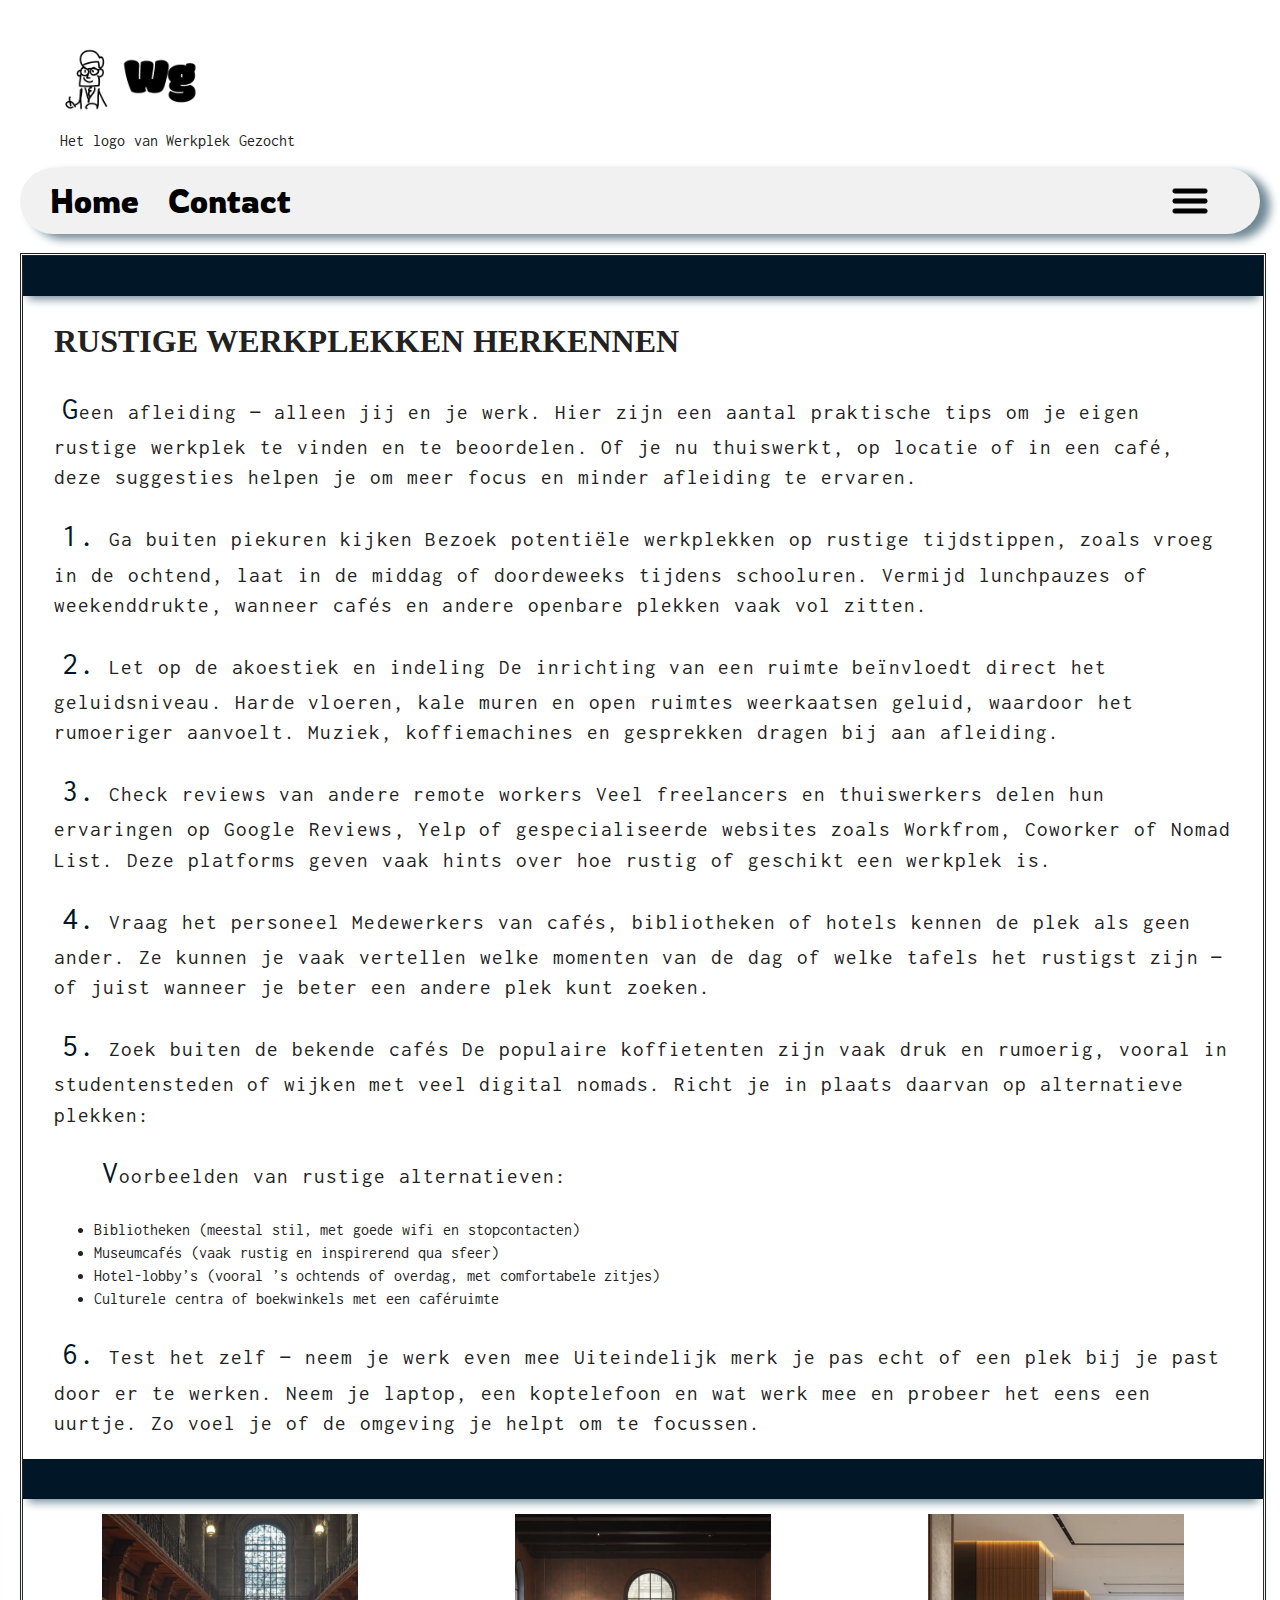
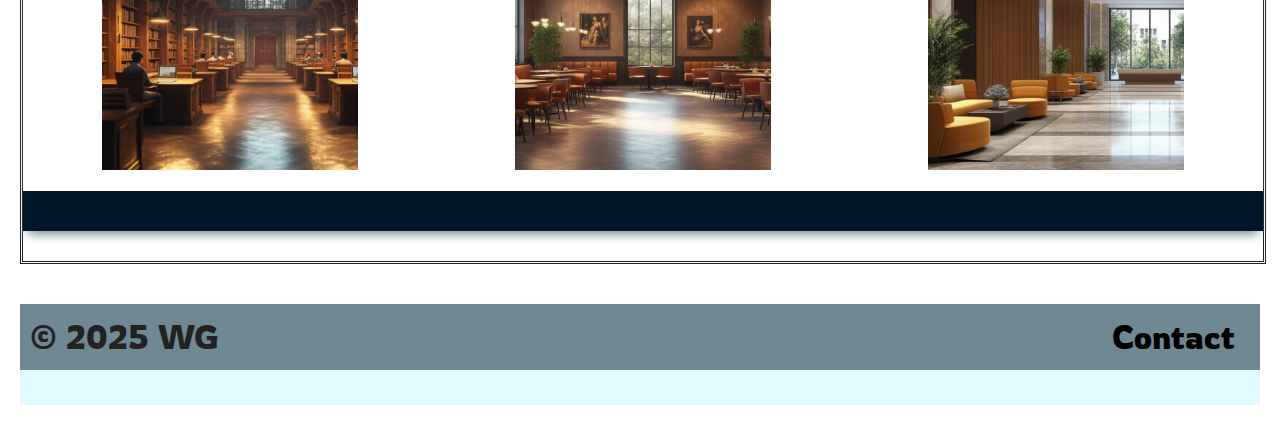
<file: assessment2324/zegwv.html>
<!doctype html>
<html lang="nl">
<head>
  <meta charset="utf-8">
  <meta name="viewport" content="width=device-width, initial-scale=1">
  <title>Werkplek Gezocht HA</title>
  <link rel="icon" href="img/favicon.png">
  <link rel="preconnect" href="https://fonts.gstatic.com" crossorigin>
  <link href="https://fonts.googleapis.com/css2?family=Inconsolata&family=Permanent+Marker&family=Rowdies:wght@400;700&display=swap" rel="stylesheet">
  <link rel="stylesheet" type="text/css" href="css/style.css">
  <meta name="author" content="Kyano Hendriks">
  <meta name="description" content="Vind rustige werkplekken in Haarlem met wifi, stopcontacten en sfeer. Voor zzp'ers en remote workers.">
  <meta name="keywords" content="werkplek, Haarlem, zzp, wifi, coworking">

</head>
<body>
  <figure id="hp">
  <img src="img/Home.png" alt="Homepagina icoon" class="logo" title="Homepagina">
  <figcaption>Het logo van Werkplek Gezocht</figcaption>
</figure>

  <header>
    <nav>
    <a href="index.html"><img id="hd" class="logoP" alt="Homepagina icoon" src="img/Home.png" title="Homepagina"></img></a>
    <a id="hp" href="index.html">Home</a>
    <a id="hp" href="contact.html">Contact</a>
    </nav>
      <button onclick="showmenu()" id="navbutton">
        <img class="menubutton" src="img/hamburger.png" alt="Menu" title="Menu">
      </button>

  </header>

    <ul id="menu" class="menu">
      <li id="hd"><a href="index.html">Home</a></li>
      <li><a href="wvlw.html">Werkplekken voor laptop en wifi</a></li>
      <li><a href="wmza.html">Werkplekken met andere zzp'ers</a></li>
      <li><a href="wmv.html">Werkplekken met voorzieningen</a></li>
      <li><a href="zegwv.html">Zelf een goede werkplek vinden</a></li>
      <li id="hd"><a href="contact.html">Contact</a></li>
    </ul>

  <main role="main">
    <section id="hd"><aside><img src="img/img13.png" alt="kaart img" class="images" title="IMG8"></aside></section>
    <section class="borderbottom"></section>
    <article class="zegwv">
        <h1>Rustige werkplekken herkennen</h1>
         <p>Geen afleiding — alleen jij en je werk. Hier zijn een aantal praktische tips om je eigen rustige werkplek te vinden en te beoordelen. Of je nu thuiswerkt, op locatie of in een café, deze suggesties helpen je om meer focus en minder afleiding te ervaren.</p><p>1. Ga buiten piekuren kijken Bezoek potentiële werkplekken op rustige tijdstippen, zoals vroeg in de ochtend, laat in de middag of doordeweeks tijdens schooluren. Vermijd lunchpauzes of weekenddrukte, wanneer cafés en andere openbare plekken vaak vol zitten.</p><p>2. Let op de akoestiek en indeling De inrichting van een ruimte beïnvloedt direct het geluidsniveau. Harde vloeren, kale muren en open ruimtes weerkaatsen geluid, waardoor het rumoeriger aanvoelt. Muziek, koffiemachines en gesprekken dragen bij aan afleiding.</p><p>3. Check reviews van andere remote workers Veel freelancers en thuiswerkers delen hun ervaringen op Google Reviews, Yelp of gespecialiseerde websites zoals Workfrom, Coworker of Nomad List. Deze platforms geven vaak hints over hoe rustig of geschikt een werkplek is.</p><p>4. Vraag het personeel Medewerkers van cafés, bibliotheken of hotels kennen de plek als geen ander. Ze kunnen je vaak vertellen welke momenten van de dag of welke tafels het rustigst zijn — of juist wanneer je beter een andere plek kunt zoeken.</p><p>5. Zoek buiten de bekende cafés De populaire koffietenten zijn vaak druk en rumoerig, vooral in studentensteden of wijken met veel digital nomads. Richt je in plaats daarvan op alternatieve plekken:<ul></p><p>Voorbeelden van rustige alternatieven:</li><li>Bibliotheken (meestal stil, met goede wifi en stopcontacten)</li><li>Museumcafés (vaak rustig en inspirerend qua sfeer)</li><li>Hotel-lobby’s (vooral ’s ochtends of overdag, met comfortabele zitjes)</li><li>Culturele centra of boekwinkels met een caféruimte</li></ul><p>6. Test het zelf — neem je werk even mee Uiteindelijk merk je pas echt of een plek bij je past door er te werken. Neem je laptop, een koptelefoon en wat werk mee en probeer het eens een uurtje. Zo voel je of de omgeving je helpt om te focussen.</p>
    </article>
    <section class="borderbottom"></section>
    <section id="hd"><aside><img src="img/img15.png" alt="kaart img" class="images" title="IMG8"></aside></section>
    <section id="hp" class="gallery">
      <aside><img id="gallery" src="img/img13.png" alt="kaart img" class="images" title="IMG8"></aside>
      <aside><img id="gallery" src="img/img14.png" alt="kaart img" class="images" title="IMG8"></aside>
      <aside><img id="gallery" src="img/img15.png" alt="kaart img" class="images" title="IMG8"></aside>  
    </section>
  </main>

  <footer>
    <a>&copy; 2025 WG </a>
    <a id="hp" href="contact.html" class="contactfooter">Contact</a>
  </footer>
</body>
</html>

<script>
  const menu = document.getElementById('menu');
  const menu2 = document.getElementById('menu2');
  
  function showmenu() { 
    menu.classList.toggle('visible'); 
    menu2.classList.remove('visible');
  }
  function showmenu2() {
     menu.classList.remove('visible'); 
    menu2.classList.toggle('visible'); 
  }

   document.addEventListener('click', function(event) {
    const click = navbutton.contains(event.target);
    const click2 = werkbutton.contains(event.target);

    if (!click) {
      menu.classList.remove('visible');
      
    }
    if (!click2) {
      menu2.classList.remove('visible');
    }
  });
</script>
</file>
<file: assessment2324/css/style.css>
:root {
  --base-font: 1rem; 
  --space: 1rem;
  --max-width: 1100px;
  --primary-color: #011627;
  --secondary-color: #6e8894;
  --accent-color: #e0fbfc;
}

html {
  font-size: 100%;
  font-family: 'Inconsolata', 'Permanent Marker', 'Rowdies', 'Arial';
  line-height: 1.45; 
  -webkit-text-size-adjust: 100%;
}

body {
  margin: 0;
  padding: var(--space);
  color: #222;
  background: #fff;
  word-spacing: 0.05em; 
  padding: 20px;
  min-width: 290px;
}
#navbutton {
  all: unset;
  cursor: pointer;
}
a {
  text-decoration: none;

}

h1 {
  font-family: 'permanent marker';
  font-size: 2rem; 
  text-transform: uppercase;
}
p {
  font-family: 'Inconsolata';
  font-size: 1.3rem; 
  letter-spacing: 0.05em; 
  text-indent: 0.4em; 

}

p::first-letter {
  font-size: 2rem;
  color: var(--primary-color);
}

main {
  width: 100%;
  max-width: none;
  border-style: double;
  padding-bottom: 30px;
}

.borderbottom {
  border-bottom: 40px var(--primary-color) solid;
  box-shadow: 0 8px 10px -5px var(--secondary-color);
}

nav > a {
  margin-right: 5px; 
}
a:active {
  text-shadow: 2px 8px 2px var(--secondary-color);
}


header {
  display: flex;
  align-items: center;
  gap: var(--space);
  justify-content: space-between;
  margin-bottom: calc(var(--space) * 1.2);
  background-color: #f1f1f1;
  padding: 10px;
  padding-right: 50px;
  border-radius: 50px;
  box-shadow: 10px 5px 10px var(--secondary-color);
}

header a {
  text-decoration: none;
  color: black;
  font-family: 'Rowdies';
  font-size: 2rem;
  padding-right: 15px;
  transition: 0.3s ease;

}

header a:hover{
  color: var(--accent-color);
  -webkit-text-stroke: 2px black;
}
.menubutton {
  width: 40px;
  display: flex;
  align-items: center;
  float: right;
  cursor: pointer;
  transition: 0.3s ease;
}
.menubutton:hover {
    transform: scale(1.3);
}
.homepagebuttons{
  all: unset;
  font-family: 'rowdies';
  color: white;
  font-size: 1.5rem;
  background-color: var(--primary-color);
  cursor: pointer;
  padding: 10px;
  border-radius: 20px;
  box-shadow: 10px 5px 10px var(--secondary-color);
  transition: 0.3s ease-in-out;
}
.homepagebuttons:hover{
  background-color: var(--secondary-color);
  transform: scale(1.1);
  box-shadow: none;
}
.menu {
  display: none;
  list-style-type: none;  
}
form {
  margin-left: 1%;
  width: 90%; 
  margin: 0 auto;

}
.form {
  min-height: 0;
}
::placeholder {
  color: white;
  font-family: 'rowdies';
}
input {
  all: unset;
  border-radius: 15px;
  margin-bottom: 10px;
  color: white;
  font-family: 'inconsolata';
  background-color: var(--primary-color);
  width: 97%;
  padding: 1.5%;
  transition: 0.5s ease-in-out;
  box-shadow: 10px 5px 10px var(--primary-color);
}
input:focus{
  background-color: #012441 ;
  transform: scale(1.005);
  box-shadow: none;
}
textarea {
  all: unset;
  border-radius: 15px;
  margin-bottom: 10px;
  color: white;
  font-family: 'inconsolata';
  background-color: var(--primary-color);
  width: 97%;
  padding: 1.5%;
  transition: 0.5s ease-in-out;
  box-shadow: 10px 5px 10px var(--primary-color);
}
textarea:focus{
  background-color: #012441 ;
  transform: scale(1.005);
  box-shadow: none;
}

.menu.visible {
  background-color: rgb(240, 240, 240);
  border-radius: 20px;
  padding: 20px;
  display: block;
  list-style-type: none;
  position: absolute;
  z-index: 2;   
  right: 25px;
}

.menu a {
  text-decoration: none;
  color: black;
  font-family: 'Rowdies';
  font-size: 2rem;
  padding-right: 15px;
  transition: 0.3s ease;  

}

.menu a:hover{
  color: var(--accent-color);
  -webkit-text-stroke: 2px black;
}
#menu2 {
  left: 25px;
  right: auto;
}

.logo {
  width: 150px;

}
#aanhef {
  background-color: var(--secondary-color);
  box-shadow: 10px 5px 10px var(--primary-color);
  width: 20%;
  transition: 0.5 ease-in-out;
  

}
#aanhef:focus{
  background-color: #7ca6b9;
  transform: scale(1.005);
  box-shadow: none;
}

#naam {
  width: 73.2%;
}
.logoP {
  width: 100px;
  border-radius: 20px;
  border: 2px var(--primary-color) solid;
  display: flex;
  align-items: center;
  float: right;
  cursor: pointer;
  transition: 0.3s ease;
}
.logoP:hover {
    transform: scale(1.1);
}

.images {
  width: 320px;
  padding: 15px;
}
#aligncenter{
  text-align: center;
  list-style-type: none;
  padding-left: 0px;
}
.zegwv {
  margin: 0 auto;
  width: 95%;

}

section {
  display: grid;
  grid-template-columns: 1fr 1fr;
  justify-items: center;
  align-items: center;
  text-align: center;
  width: 100%;
}
#Sline {
  position: relative;
}

#Sline::before {
  content: "";
  position: absolute;
  top: 50%;
  left: 49.6%;
  width: 1%;
  height: 100%;
  background-color: var(--secondary-color);
  transform: translateY(-50%);
  z-index: 0;
}

article{
  text-align: left;
  width: 80%;
  min-height: 400px;

}
#nogrid {
  grid-template-columns: 1fr;
  width: 96%;
}


footer {
  display: flex;
  align-items: center;
  justify-content: space-between;
  background-color: var(--secondary-color);
  padding: 10px;
  margin-top: 40px;
  font-family: 'Rowdies';
  font-size: 2rem;
  border-bottom: var(--accent-color) 35px solid;

}

.contactfooter  {
  background-color: var(--secondary-color);
  text-decoration: none;
  color: black;
  font-family: 'Rowdies';
  font-size: 2rem;
  padding-right: 15px;
  transition: 0.3s ease;
  cursor: pointer;
}

.contactfooter:hover{
  color: var(--accent-color);
  -webkit-text-stroke: 2px black;
}

.indienen {
   all: unset;
  font-family: 'rowdies';
  color: white;
  font-size: 1.5rem;
  background-color: var(--secondary-color);
  cursor: pointer;
  padding: 10px;
  border-radius: 20px;
  box-shadow: 10px 5px 10px var(--primary-color);
  transition: 0.3s ease-in-out;
}
.article2 {
  display: block;
  margin: 0 auto;
   text-align: left;
  width: 95%;
  min-height: 200px;

}
.gallery{
  grid-template-columns: 1fr 1fr 1fr;
  border-bottom: 40px var(--primary-color) solid;
  box-shadow: 0 8px 10px -5px var(--secondary-color);
}
#gallery {
  width: 20vw;

}


.indienen:hover{
  color: black;
  background-color: var(--accent-color);
  transform: scale(1.1);
  box-shadow: none;
}
@media (max-width: 1282px) {
   
  #naam {
    width: 72.8%;
  }


}

@media (max-width: 866px) {
   
  #naam {
    width: 72.0%;
  }


}
@media (max-width: 510px) {
   
  #naam {
    width: 71.5%;
  }
  .images {
    width: 200px;
  }
  h1 {
    font-size: 1.3rem;
  }
  p {
    font-size: 1rem;
  }


}
@media (max-width: 410px) {
   
  #naam {
    width: 71.0%;
  }



}
@media (max-width: 340px) {
   
  #naam {
    width: 70.0%;
  }
  input, textarea{
    font-size: 0.8rem;
  }



}




@media (min-width: 768px) {
   
  #hd {
    display: none;
  }


}

@media (max-width: 768px) {
   
  #hp {
    display: none;
  }
  body {

    padding: 0px;
  }
  #Sline:before {
    width: 0;

  }
  header {
    background-color: var(--secondary-color);
    border-radius: 0px;
    border-bottom: 5px var(--primary-color) solid;
    box-shadow: 0px 0px 0px;
    padding-right: 20px;

  }
  main {
    border-style: none;

  }
  section {
    grid-template-columns: 1fr;

  }
  header a {
    padding-right: 0px;

  }
  footer {

    justify-content: center;
  }
  .menu.visible {
    right: 20px;
    left: 20px;
    justify-content: center;
    text-align: center;
  }

  .menu.visible a {
    font-size: 4vw;

  }

}

/* DIT IS VOOR HET TABEL WAT ER BIJ INGELEVERD MOEST WORDEN EN HOORT NIET BIJ DE WEBSITE (bestand tabel.html) >>>> */
table{
   margin: 0 auto;
  justify-content: center;
  margin-top: 25px;
  border-style: double;
  width: 60%;
  padding: 20px;
}

thead, tbody {
  text-align: center;
}
table th {
  border-style: double;

}
table tr:nth-child(even) {
  background-color: #CFF;
}
table tr:nth-child(odd) {
  background-color: #FFF;
}
</file>
